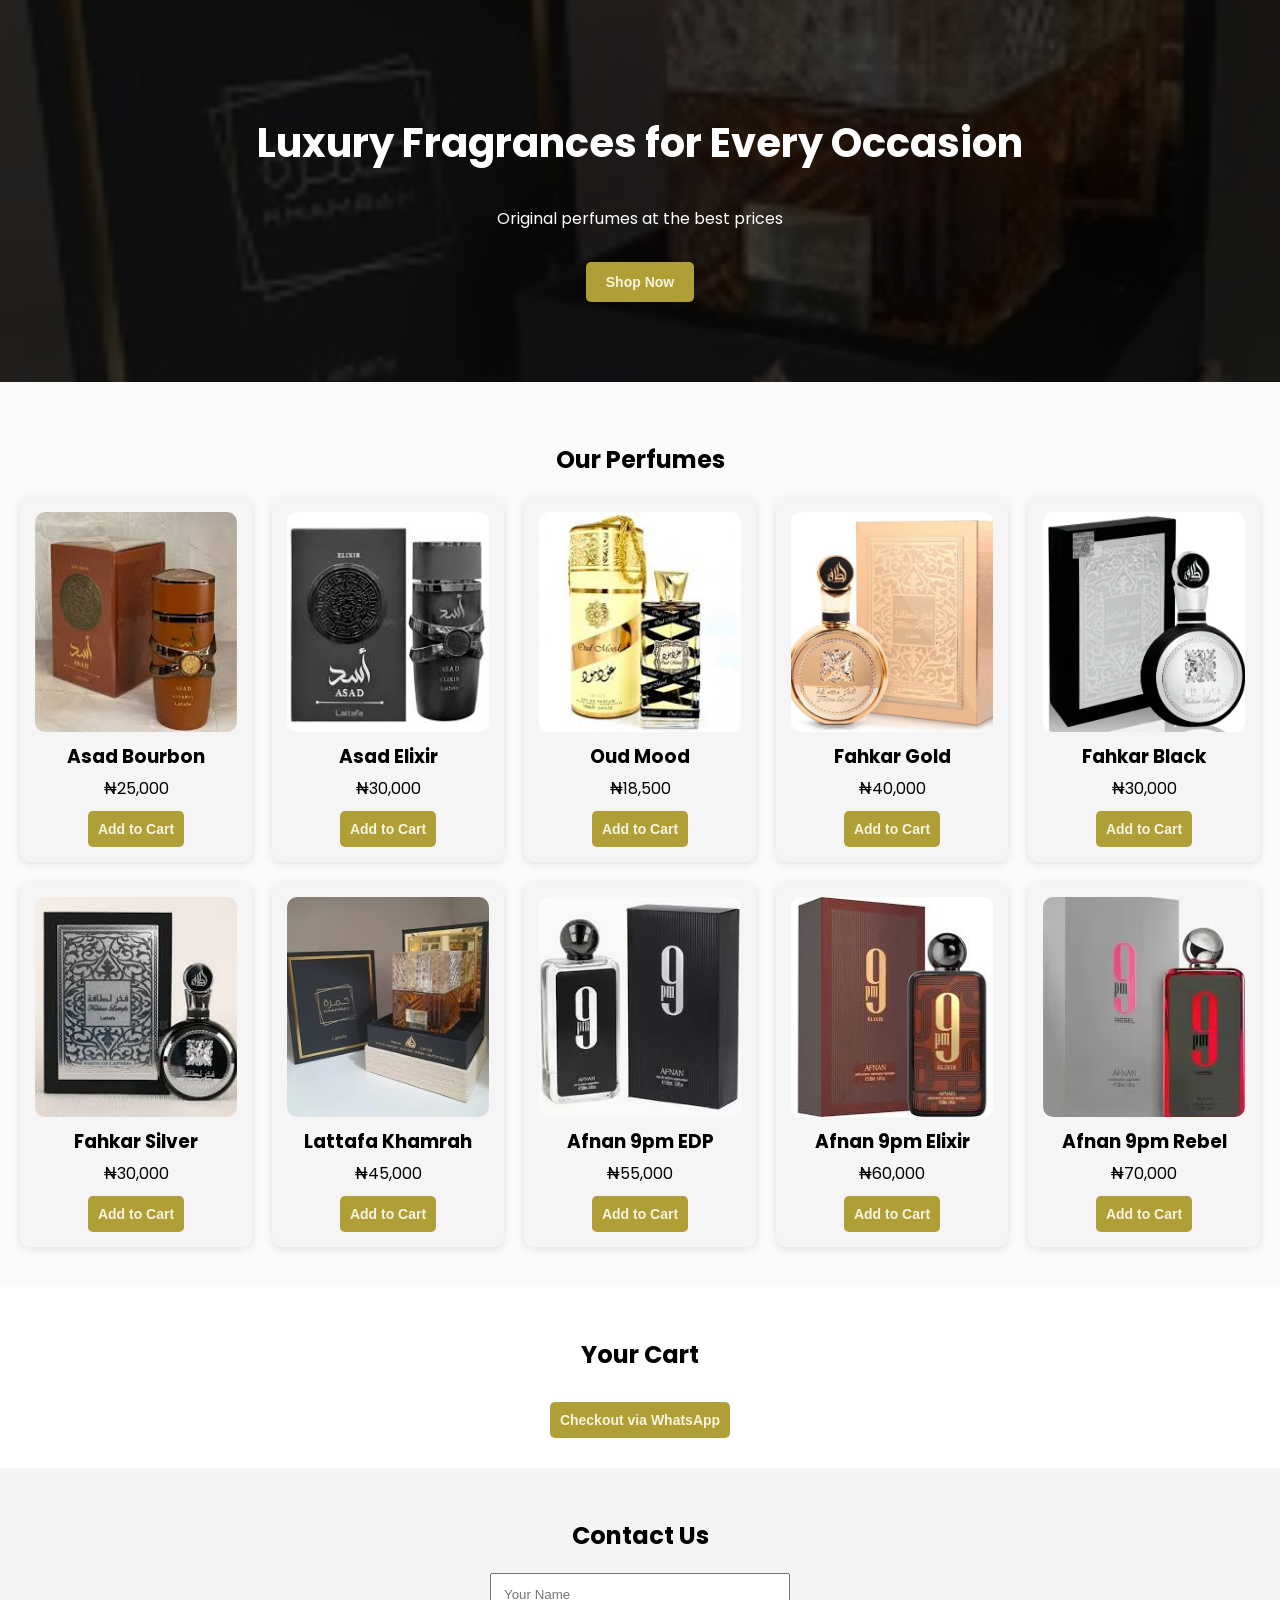
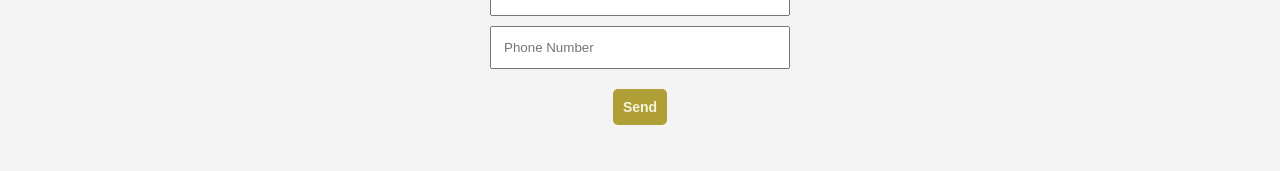
<file: index.html>
<!DOCTYPE html>
<html lang="en">
<head>
  <meta charset="UTF-8">
  <meta name="viewport" content="width=device-width, initial-scale=1.0">
  <title>Luxury Scents</title>
  <link rel="stylesheet" href="fragrance.css">
  <link rel="preconnect" href="https://fonts.googleapis.com">
  <link rel="preconnect" href="https://fonts.gstatic.com" crossorigin>
  <link href="https://fonts.googleapis.com/css2?family=Inter:ital,opsz,wght@0,14..32,100..900;1,14..32,100..900&family=Poppins:ital,wght@0,100;0,200;0,300;0,400;0,500;0,600;0,700;0,800;0,900;1,100;1,200;1,300;1,400;1,500;1,600;1,700;1,800;1,900&family=Roboto:ital,wght@0,100..900;1,100..900&family=Rubik:ital,wght@0,300..900;1,300..900&display=swap" rel="stylesheet">
</head>
<body>
  <!-- HERO -->
   <section class="hero">
     <h1>Luxury Fragrances for Every Occasion</h1>
     <p>Original perfumes at the best prices</p>
     <button onclick="scrollToProduct()">Shop Now</button>
   </section>

  

  <!-- PRODUCTS -->
   <section class="products" id="products">
     <h2>Our Perfumes</h2>

     <div class="products-container" id="productsContainer">

       <div class="product">
         <div class="slider">
           <img src="Luxury-scents-thumbnails/Asad-Bourbon.jfif" class="active">
           <img src="Luxury-scents-thumbnails/Bourbon (1).jfif">
           <img src="Luxury-scents-thumbnails/Bourbon 3.jfif">
         </div>
         <h3>Asad Bourbon</h3>
         <p>&#8358;25,000</p>
         <button onclick="addToCart('Asad Bourbon', 25000)">Add to Cart</button>
       </div>

       <div class="product">
         <div class="slider">
           <img src="Luxury-scents-thumbnails/Asad-Elixir.jfif" class="active">
           <img src="Luxury-scents-thumbnails/Asad Elixir 2.jfif">
           <img src="Luxury-scents-thumbnails/Asad Elixir 3.jfif">
         </div>
         <h3>Asad Elixir</h3>
         <p>&#8358;30,000</p>
         <button onclick="addToCart('Asad Elixir', 30000)">Add to Cart</button>
       </div>

       <div class="product">
         <div class="slider">
           <img src="Luxury-scents-thumbnails/Oud_Mood.jfif" class="active">
           <img src="Luxury-scents-thumbnails/Oud Mood 1.webp">
           <img src="Luxury-scents-thumbnails/Oud Mood 2.jfif">
         </div>
         <h3>Oud Mood</h3>
         <p>&#8358;18,500</p>
         <button onclick="addToCart('Oud Mood', 18500)">Add to Cart</button>
       </div>

       <div class="product">
         <div class="slider">
           <img src="Luxury-scents-thumbnails/Fahkar Gold.jpg" class="active">
           <img src="Luxury-scents-thumbnails/Fahkar Gold 1.jfif">
           <img src="Luxury-scents-thumbnails/Fahkar Gold 2.jfif">
         </div>
         <h3>Fahkar Gold</h3>
         <p>&#8358;40,000</p>
         <button onclick="addToCart('Fahkar Gold', 40000)">Add to Cart</button>
       </div>

       <div class="product">
         <div class="slider">
           <img src="Luxury-scents-thumbnails/Fahkarformen2.webp" class="active">
           <img src="Luxury-scents-thumbnails/Fahkar Black 3.jfif">
           <img src="Luxury-scents-thumbnails/Fahkar Black 4.jfif">
         </div>
         <h3>Fahkar Black</h3>
         <p>&#8358;30,000</p>
         <button onclick="addToCart('Fahkar Black', 30000)">Add to Cart</button>
       </div>

       <div class="product">
         <div class="slider">
           <img src="Luxury-scents-thumbnails/Fahkar Silver.jfif" class="active">
           <img src="Luxury-scents-thumbnails/Fahkar Silver 2.jfif">
           <img src="Luxury-scents-thumbnails/Fahkar Silver 3.jfif">
         </div>
         <h3>Fahkar Silver</h3>
         <p>&#8358;30,000</p>
         <button onclick="addToCart('Fahkar Silver', 30000)">Add to Cart</button>
       </div>

       <div class="product">
         <div class="slider">
           <img src="Luxury-scents-thumbnails/Lattafa Khamrah.webp" class="active">
           <img src="Luxury-scents-thumbnails/Lattafa Khamrah 3.jfif">
           <img src="Luxury-scents-thumbnails/Lattafa Khamrah 4.jfif">
         </div>
         <h3>Lattafa Khamrah</h3>
         <p>&#8358;45,000</p>
         <button onclick="addToCart('Lattafa Khamrah', 45000)">Add to Cart</button>
       </div>

       <div class="product">
         <div class="slider">
           <img src="Luxury-scents-thumbnails/Afnan 9pm EDP.avif" class="active">
           <img src="Luxury-scents-thumbnails/AFNAN9PmForMenEDP100ML.webp">
           <img src="Luxury-scents-thumbnails/Afnan 9pm EDP 1.avif">
         </div>
         <h3>Afnan 9pm EDP</h3>
         <p>&#8358;55,000</p>
         <button onclick="addToCart('Afnan 9pm EDP', 55000)">Add to Cart</button>
       </div>

       <div class="product">
         <div class="slider">
            <img src="Luxury-scents-thumbnails/Afnan 9pm Elixir.jfif" class="active">
            <img src="Luxury-scents-thumbnails/Afnan Elixir 1.avif">
            <img src="Luxury-scents-thumbnails/Afnan 9pm Elixir 3.jfif">
         </div>
         <h3>Afnan 9pm Elixir</h3>
         <p>&#8358;60,000</p>
         <button onclick="addToCart('Afnan 9pm Elixir', 60000)">Add to Cart</button>
       </div>

       <div class="product">
         <div class="slider">
            <img src="Luxury-scents-thumbnails/Afnan 9pm Rebel.avif" class="active">
            <img src="Luxury-scents-thumbnails/Afnan 9pm Rebel 1.avif">
            <img src="Luxury-scents-thumbnails/Afnan 9pm Rebel 2.jfif">
         </div>
         <h3>Afnan 9pm Rebel</h3>
         <p>&#8358;70,000</p>
         <button onclick="addToCart('Afnan 9pm Rebel', 70000)">Add to Cart</button>
       </div>
      
     </div>
   </section>

  <!-- CART -->
   <section class="cart">
     <h2>Your Cart</h2>
     <ul id="cartItems"></ul>
     <p id="total"></p>
     <button onclick="checkout()">Checkout via WhatsApp</button>
   </section>

  <!-- CONTACT -->
   <section class="contact">
     <h2>Contact Us</h2>

     <form id="contactForm">
       <input type="text" id="name" placeholder="Your Name">
       <input type="tel" id="phone" placeholder="Phone Number">
       <button type="submit">Send</button>
     </form>

     <p id="message"></p>
   </section>

  <script src="fragrance.js"></script>
</body>
</html>
</file>
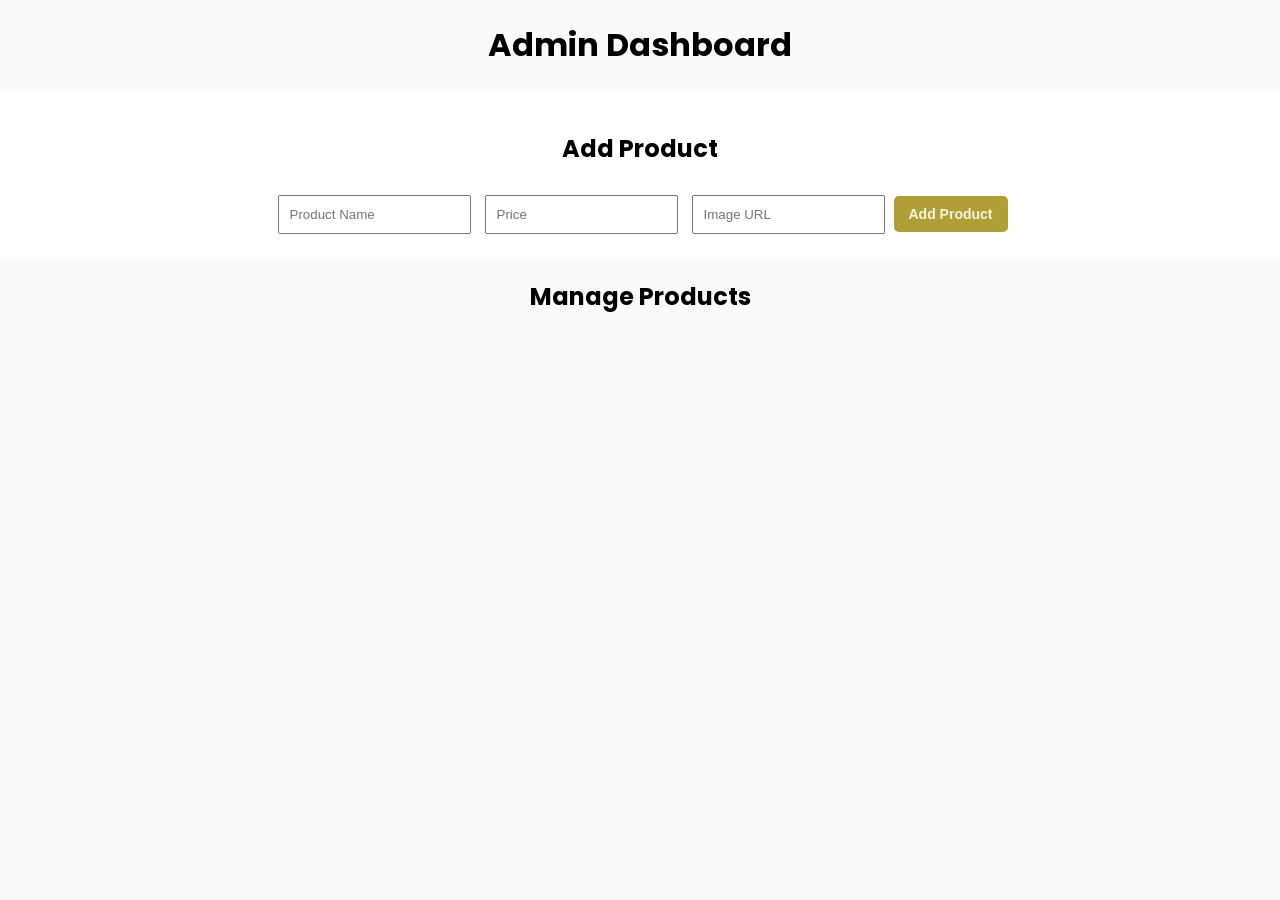
<file: admin.html>
<!DOCTYPE html>
<html lang="en">
<head>
  <meta charset="UTF-8">
  <meta name="viewport" content="width=device-width, initial-scale=1.0">
  <title>Document</title>
  <link rel="stylesheet" href="fragrance.css">
  <link rel="preconnect" href="https://fonts.googleapis.com">
  <link rel="preconnect" href="https://fonts.gstatic.com" crossorigin>
  <link href="https://fonts.googleapis.com/css2?family=Inter:ital,opsz,wght@0,14..32,100..900;1,14..32,100..900&family=Poppins:ital,wght@0,100;0,200;0,300;0,400;0,500;0,600;0,700;0,800;0,900;1,100;1,200;1,300;1,400;1,500;1,600;1,700;1,800;1,900&family=Roboto:ital,wght@0,100..900;1,100..900&family=Rubik:ital,wght@0,300..900;1,300..900&display=swap" rel="stylesheet">
</head>
<body>

  <h1>Admin Dashboard</h1>

  <!-- ADMIN PANEL -->
   <section class="admin">
     <h2>Add Product</h2>
     <input type="text" id="productName" placeholder="Product Name">
     <input type="number" id="productPrice" placeholder="Price">
     <input type="text" id="productImage" placeholder="Image URL">
     <button onclick="addProduct()">Add Product</button>
   </section>

   <section>
     <h2>Manage Products</h2>
     <div id="adminProducts"></div>
   </section>

   <script src="admin.js"></script>
</body>
</html>
</file>
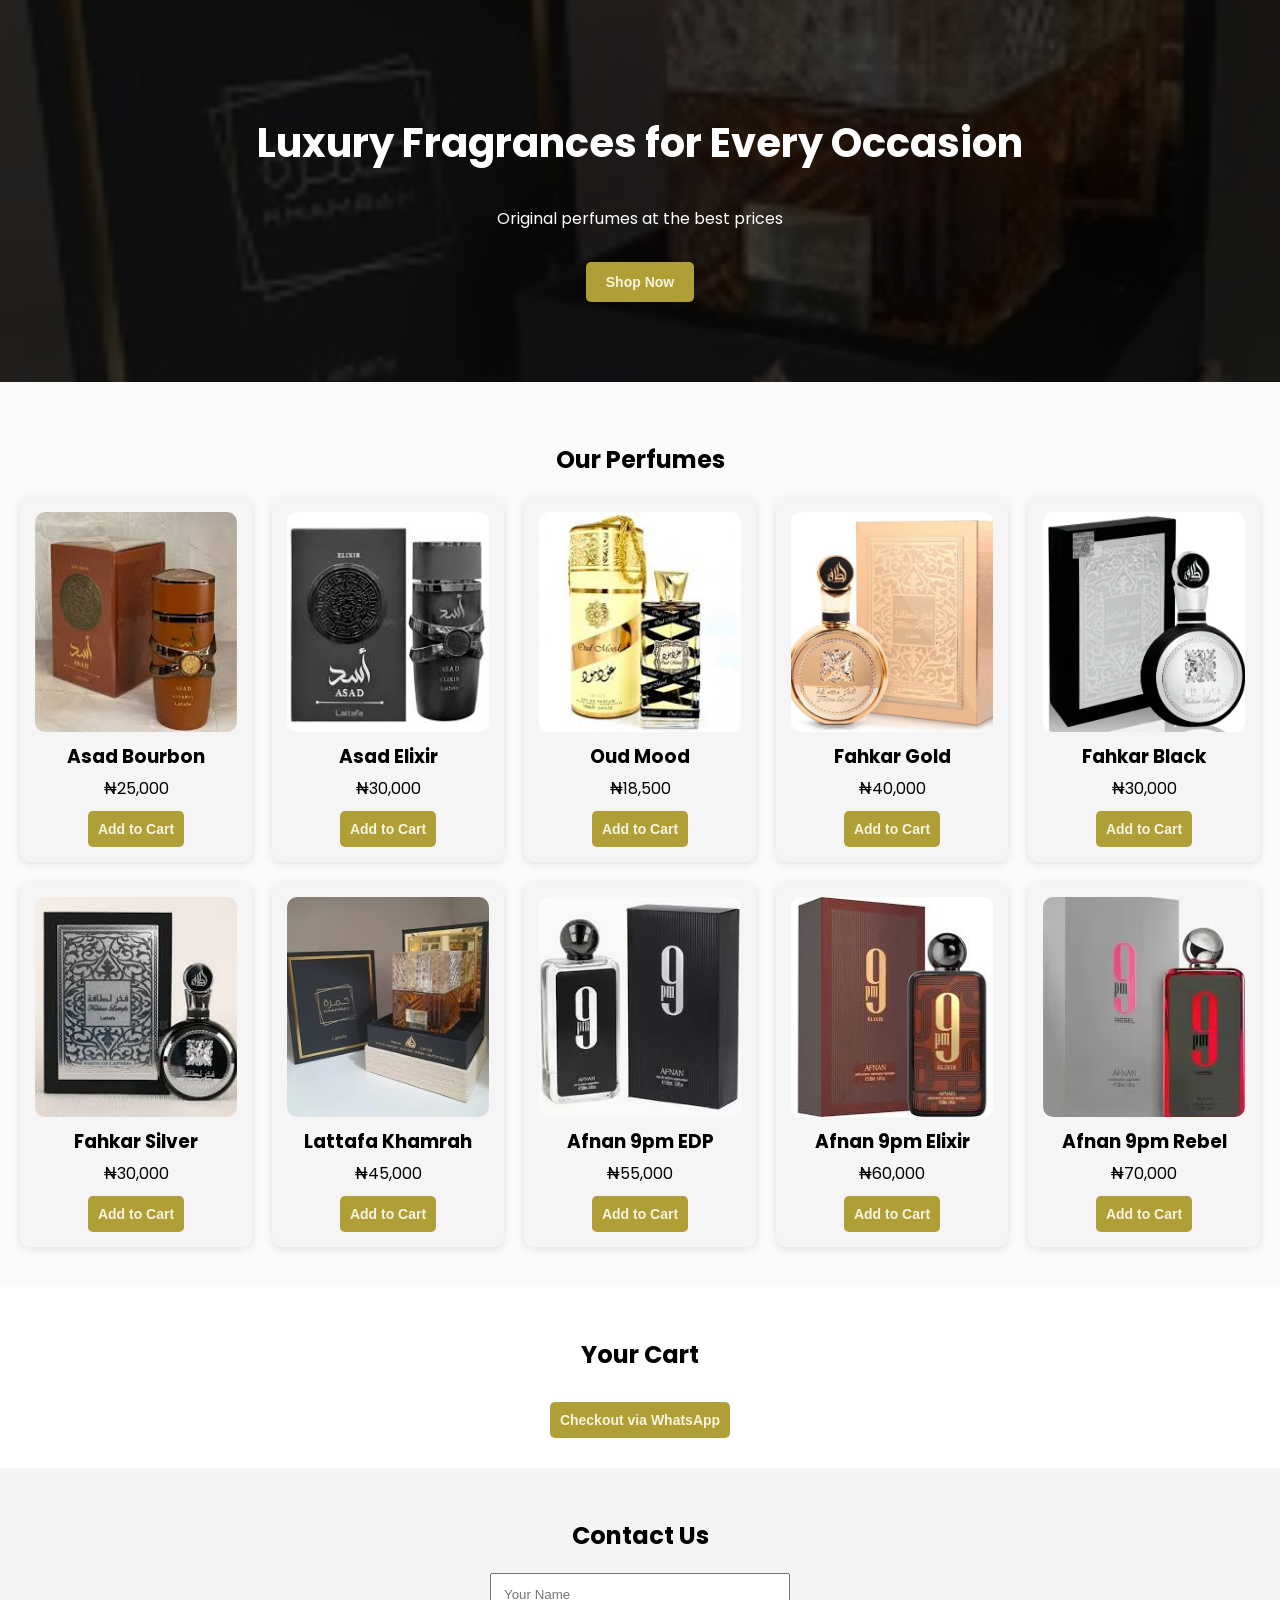
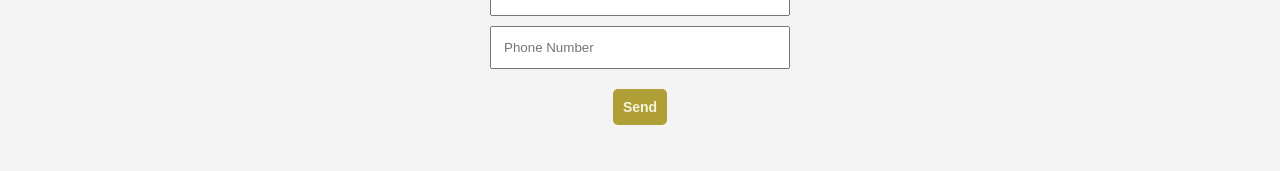
<file: fragrance.html>
<!DOCTYPE html>
<html lang="en">
<head>
  <meta charset="UTF-8">
  <meta name="viewport" content="width=device-width, initial-scale=1.0">
  <title>Luxury Scents</title>
  <link rel="stylesheet" href="fragrance.css">
  <link rel="preconnect" href="https://fonts.googleapis.com">
  <link rel="preconnect" href="https://fonts.gstatic.com" crossorigin>
  <link href="https://fonts.googleapis.com/css2?family=Inter:ital,opsz,wght@0,14..32,100..900;1,14..32,100..900&family=Poppins:ital,wght@0,100;0,200;0,300;0,400;0,500;0,600;0,700;0,800;0,900;1,100;1,200;1,300;1,400;1,500;1,600;1,700;1,800;1,900&family=Roboto:ital,wght@0,100..900;1,100..900&family=Rubik:ital,wght@0,300..900;1,300..900&display=swap" rel="stylesheet">
</head>
<body>
  <!-- HERO -->
   <section class="hero">
     <h1>Luxury Fragrances for Every Occasion</h1>
     <p>Original perfumes at the best prices</p>
     <button onclick="scrollToProduct()">Shop Now</button>
   </section>

  

  <!-- PRODUCTS -->
   <section class="products" id="products">
     <h2>Our Perfumes</h2>

     <div class="products-container" id="productsContainer">

       <div class="product">
         <div class="slider">
           <img src="Luxury-scents-thumbnails/Asad-Bourbon.jfif" class="active">
           <img src="Luxury-scents-thumbnails/Bourbon (1).jfif">
           <img src="Luxury-scents-thumbnails/Bourbon 3.jfif">
         </div>
         <h3>Asad Bourbon</h3>
         <p>&#8358;25,000</p>
         <button onclick="addToCart('Asad Bourbon', 25000)">Add to Cart</button>
       </div>

       <div class="product">
         <div class="slider">
           <img src="Luxury-scents-thumbnails/Asad-Elixir.jfif" class="active">
           <img src="Luxury-scents-thumbnails/Asad Elixir 2.jfif">
           <img src="Luxury-scents-thumbnails/Asad Elixir 3.jfif">
         </div>
         <h3>Asad Elixir</h3>
         <p>&#8358;30,000</p>
         <button onclick="addToCart('Asad Elixir', 30000)">Add to Cart</button>
       </div>

       <div class="product">
         <div class="slider">
           <img src="Luxury-scents-thumbnails/Oud_Mood.jfif" class="active">
           <img src="Luxury-scents-thumbnails/Oud Mood 1.webp">
           <img src="Luxury-scents-thumbnails/Oud Mood 2.jfif">
         </div>
         <h3>Oud Mood</h3>
         <p>&#8358;18,500</p>
         <button onclick="addToCart('Oud Mood', 18500)">Add to Cart</button>
       </div>

       <div class="product">
         <div class="slider">
           <img src="Luxury-scents-thumbnails/Fahkar Gold.jpg" class="active">
           <img src="Luxury-scents-thumbnails/Fahkar Gold 1.jfif">
           <img src="Luxury-scents-thumbnails/Fahkar Gold 2.jfif">
         </div>
         <h3>Fahkar Gold</h3>
         <p>&#8358;40,000</p>
         <button onclick="addToCart('Fahkar Gold', 40000)">Add to Cart</button>
       </div>

       <div class="product">
         <div class="slider">
           <img src="Luxury-scents-thumbnails/Fahkarformen2.webp" class="active">
           <img src="Luxury-scents-thumbnails/Fahkar Black 3.jfif">
           <img src="Luxury-scents-thumbnails/Fahkar Black 4.jfif">
         </div>
         <h3>Fahkar Black</h3>
         <p>&#8358;30,000</p>
         <button onclick="addToCart('Fahkar Black', 30000)">Add to Cart</button>
       </div>

       <div class="product">
         <div class="slider">
           <img src="Luxury-scents-thumbnails/Fahkar Silver.jfif" class="active">
           <img src="Luxury-scents-thumbnails/Fahkar Silver 2.jfif">
           <img src="Luxury-scents-thumbnails/Fahkar Silver 3.jfif">
         </div>
         <h3>Fahkar Silver</h3>
         <p>&#8358;30,000</p>
         <button onclick="addToCart('Fahkar Silver', 30000)">Add to Cart</button>
       </div>

       <div class="product">
         <div class="slider">
           <img src="Luxury-scents-thumbnails/Lattafa Khamrah.webp" class="active">
           <img src="Luxury-scents-thumbnails/Lattafa Khamrah 3.jfif">
           <img src="Luxury-scents-thumbnails/Lattafa Khamrah 4.jfif">
         </div>
         <h3>Lattafa Khamrah</h3>
         <p>&#8358;45,000</p>
         <button onclick="addToCart('Lattafa Khamrah', 45000)">Add to Cart</button>
       </div>

       <div class="product">
         <div class="slider">
           <img src="Luxury-scents-thumbnails/Afnan 9pm EDP.avif" class="active">
           <img src="Luxury-scents-thumbnails/AFNAN9PmForMenEDP100ML.webp">
           <img src="Luxury-scents-thumbnails/Afnan 9pm EDP 1.avif">
         </div>
         <h3>Afnan 9pm EDP</h3>
         <p>&#8358;55,000</p>
         <button onclick="addToCart('Afnan 9pm EDP', 55000)">Add to Cart</button>
       </div>

       <div class="product">
         <div class="slider">
            <img src="Luxury-scents-thumbnails/Afnan 9pm Elixir.jfif" class="active">
            <img src="Luxury-scents-thumbnails/Afnan Elixir 1.avif">
            <img src="Luxury-scents-thumbnails/Afnan 9pm Elixir 3.jfif">
         </div>
         <h3>Afnan 9pm Elixir</h3>
         <p>&#8358;60,000</p>
         <button onclick="addToCart('Afnan 9pm Elixir', 60000)">Add to Cart</button>
       </div>

       <div class="product">
         <div class="slider">
            <img src="Luxury-scents-thumbnails/Afnan 9pm Rebel.avif" class="active">
            <img src="Luxury-scents-thumbnails/Afnan 9pm Rebel 1.avif">
            <img src="Luxury-scents-thumbnails/Afnan 9pm Rebel 2.jfif">
         </div>
         <h3>Afnan 9pm Rebel</h3>
         <p>&#8358;70,000</p>
         <button onclick="addToCart('Afnan 9pm Rebel', 70000)">Add to Cart</button>
       </div>
      
     </div>
   </section>

  <!-- CART -->
   <section class="cart">
     <h2>Your Cart</h2>
     <ul id="cartItems"></ul>
     <p id="total"></p>
     <button onclick="checkout()">Checkout via WhatsApp</button>
   </section>

  <!-- CONTACT -->
   <section class="contact">
     <h2>Contact Us</h2>

     <form id="contactForm">
       <input type="text" id="name" placeholder="Your Name">
       <input type="tel" id="phone" placeholder="Phone Number">
       <button type="submit">Send</button>
     </form>

     <p id="message"></p>
   </section>

  <script src="fragrance.js"></script>
</body>
</html>
</file>
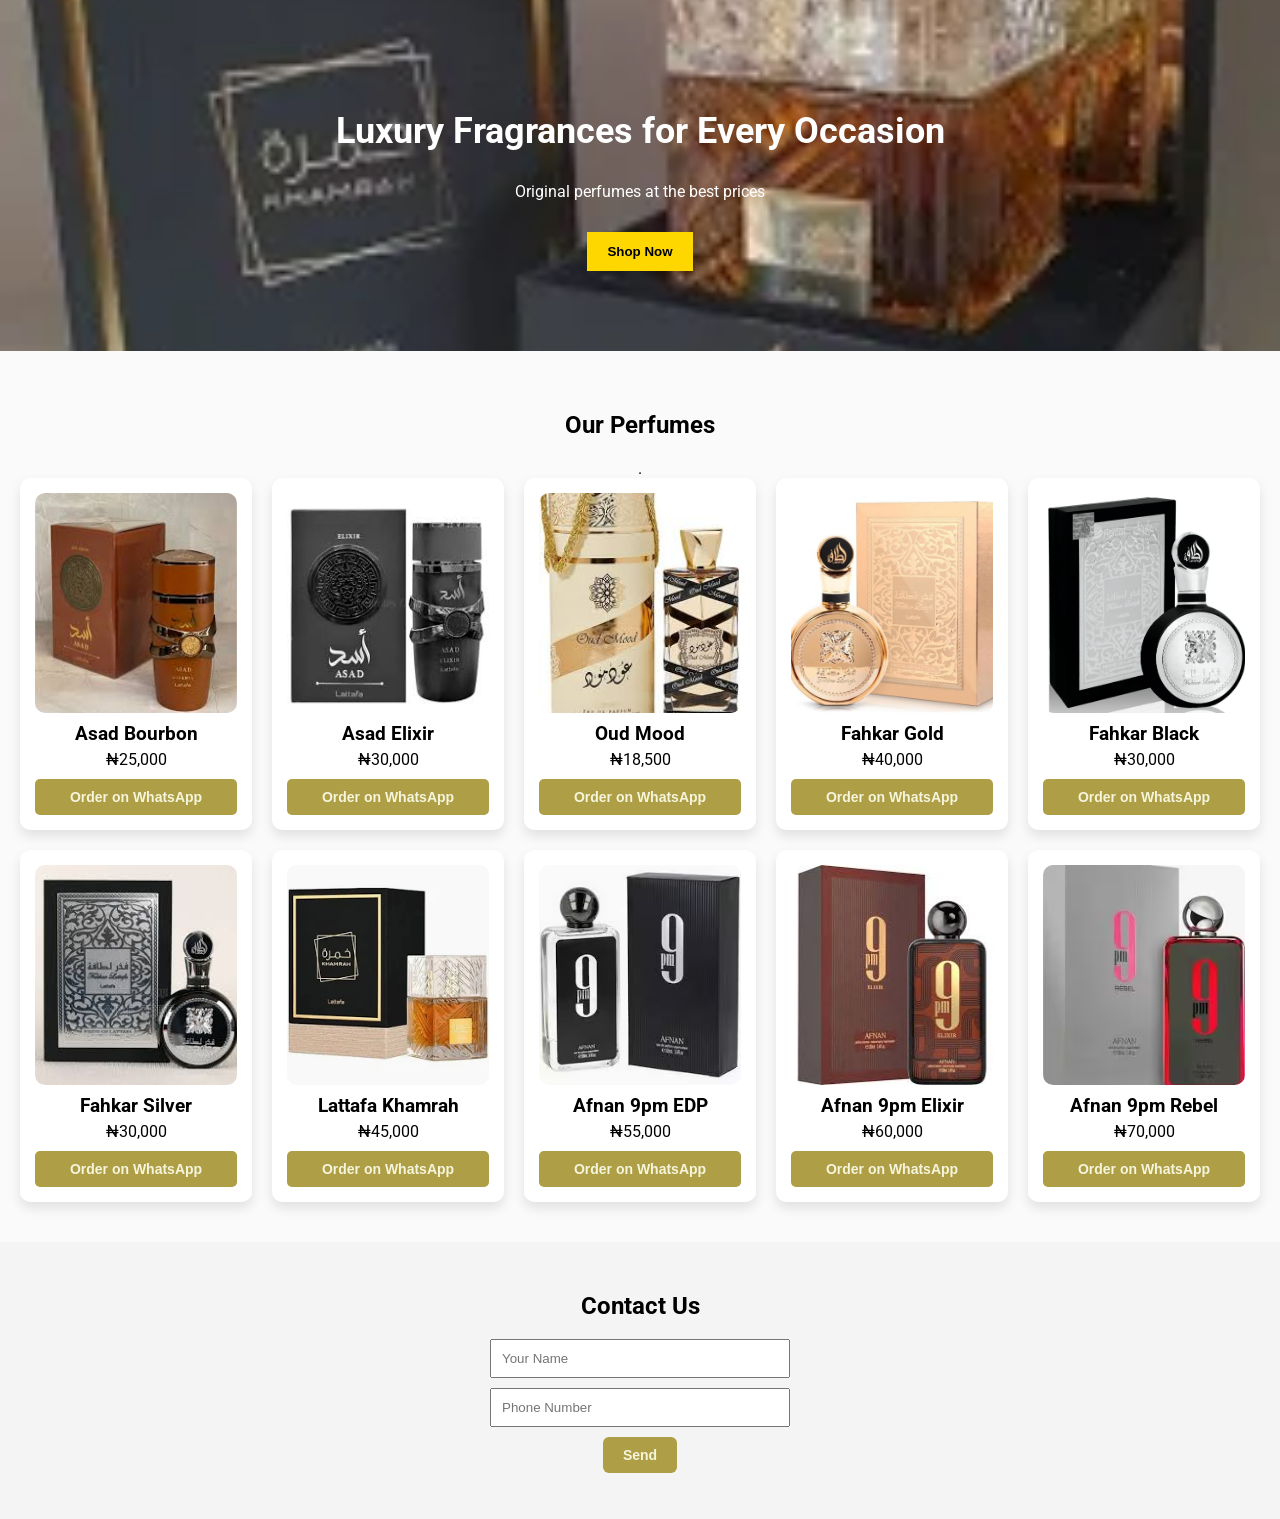
<file: scents.html>
<!DOCTYPE html>
<html lang="en">
<head>
  <meta charset="UTF-8">
  <meta name="viewport" content="width=device-width, initial-scale=1.0">
  <title>Luxury Scents</title>
  <link rel="stylesheet" href="scents.css">
  <link rel="preconnect" href="https://fonts.googleapis.com">
  <link rel="preconnect" href="https://fonts.gstatic.com" crossorigin>
  <link href="https://fonts.googleapis.com/css2?family=Inter:ital,opsz,wght@0,14..32,100..900;1,14..32,100..900&family=Poppins:ital,wght@0,100;0,200;0,300;0,400;0,500;0,600;0,700;0,800;0,900;1,100;1,200;1,300;1,400;1,500;1,600;1,700;1,800;1,900&family=Roboto:ital,wght@0,100..900;1,100..900&family=Rubik:ital,wght@0,300..900;1,300..900&display=swap" rel="stylesheet">
</head>
<body>
  <section class="hero">
    <h1>Luxury Fragrances for Every Occasion</h1>
    <p>Original perfumes at the best prices</p>
    <button onclick="orderNow('I want to browse perfumes')">Shop Now</button>
  </section>

  <section class="products">
    <h2>Our Perfumes</h2>.

    <div class="products-container">

      <div class="product">
       <img src="Luxury-scents-thumbnails/Asad-Bourbon.jfif" alt="perfume">
       <h3>Asad Bourbon</h3>
       <p>&#8358;25,000</p>
       <button onclick="orderNow('Asad Bourbon')">Order on WhatsApp</button>
      </div>

      <div class="product">
       <img src="Luxury-scents-thumbnails/Asad-Elixir.jfif" alt="perfume">
       <h3>Asad Elixir</h3>
       <p>&#8358;30,000</p>
       <button onclick="orderNow('Asad Elixir')">Order on WhatsApp</button>
      </div>

      <div class="product">
       <img src="Luxury-scents-thumbnails/Lattafa-Oud_Mood.jfif" alt="perfume">
       <h3>Oud Mood</h3>
       <p>&#8358;18,500</p>
       <button onclick="orderNow('Oud Mood')">Order on WhatsApp</button>
      </div>

      <div class="product">
        <img src="Luxury-scents-thumbnails/Fahkar Gold.jpg" alt="perfume">
        <h3>Fahkar Gold</h3>
        <p>&#8358;40,000</p>
        <button onclick="orderNow('Fahkar Gold')">Order on WhatsApp</button>
      </div>

      <div class="product">
        <img src="Luxury-scents-thumbnails/Fahkarformen2.webp" alt="perfume">
        <h3>Fahkar Black</h3>
        <p>&#8358;30,000</p>
        <button onclick="orderNow('Fahkar Black')">Order on WhatsApp</button>
      </div>

      <div class="product">
        <img src="Luxury-scents-thumbnails/Fahkar Silver.jfif" alt="perfume">
        <h3>Fahkar Silver</h3>
        <p>&#8358;30,000</p>
        <button onclick="orderNow('Fahkar Silver')">Order on WhatsApp</button>
      </div>

      <div class="product">
        <img src="Luxury-scents-thumbnails/Khamrah.webp" alt="perfume">
        <h3>Lattafa Khamrah</h3>
        <p>&#8358;45,000</p>
        <button onclick="orderNow('Lattafa Khamrah')">Order on WhatsApp</button>
      </div>

      <div class="product">
        <img src="Luxury-scents-thumbnails/Afnan 9pm EDP.avif" alt="perfume">
        <h3>Afnan 9pm EDP</h3>
        <p>&#8358;55,000</p>
        <button onclick="orderNow('Afnan 9pm EDP')">Order on WhatsApp</button>
      </div>

      <div class="product">
        <img src="Luxury-scents-thumbnails/Afnan 9pm Elixir.jfif" alt="perfume">
        <h3>Afnan 9pm Elixir</h3>
        <p>&#8358;60,000</p>
        <button onclick="orderNow('Afnan 9pm Elixir')">Order on WhatsApp</button>
      </div>

      <div class="product">
        <img src="Luxury-scents-thumbnails/Afnan 9pm Rebel.avif" alt="perfume">
        <h3>Afnan 9pm Rebel</h3>
        <p>&#8358;70,000</p>
        <button onclick="orderNow('Afnan 9pm Rebel')">Order on WhatsApp</button>
      </div>
    </div>
  </section>

  <section class="contact">
    <h2>Contact Us</h2>

    <form id="contactForm">
      <input type="text" id="name" placeholder="Your Name">
      <input type="tel" id="phone" placeholder="Phone Number">
      <button type="submit">Send</button>
    </form>

    <p id="message"></p>

  </section>

  <script src="scents.js"></script>
</body>
</html>
</file>
<file: fragrance.css>
* {
  box-sizing: border-box;
}
body {
  margin: 0;
  font-family: Poppins, Roboto, Inter, Rubik, Arial, Sans-serif;
  background: #fafafa;
  text-align: center;
}
.hero {
  background: linear-gradient(90deg,#000000bf,#000000bf), url('Luxury-scents-thumbnails/Lattafa\ Khamrah.webp') center/cover no-repeat;
  color: white;
  padding: 80px 20px;
}
.hero h1 {
  font-size: 40px;
}
.hero button {
  margin-top: 15px;
  padding: 12px 20px;
  background: rgb(176, 158, 55);
  border: none;
  border-radius: 5px;
  color: beige;
  cursor: pointer;
  font-size: 14px;
  font-weight: 600;
}
.admin {
  padding: 20px;
  background: #fff;
}
.admin input {
  margin: 5px;
  padding: 10px;
}
.admin button {
  padding: 10px 15px;
  margin-top: 10px;
  background: rgb(176, 158, 55);
  color: beige;
  border: none;
  border-radius: 5px;
  cursor: pointer;
  font-size: 14px;
  font-weight: 600;
}
.products {
  padding: 40px 20px;
}
.products-container {
  display: grid;
  grid-template-columns: repeat(auto-fit, minmax(220px, 1fr));
  gap: 20px;
}
.product {
  background: #f5f5f5;
  padding: 15px;
  border-radius: 10px;
  transition: 0.3s;
  box-shadow: 0 2px 8px rgba(0,0,0,0.1);
}
.product img {
  width: 100%;
  height: 220px;
  object-fit: cover;
  border-radius: 10px;
}
.product h3 {
  margin: 10px 0 5px;
}
.product p {
  margin: 0;
}
.product:hover {
  transform: scale(1.03);
}
.product button {
  margin-top: 10px;
  background: rgb(176, 158, 55);
  color: beige;
  border: none;
  border-radius: 5px;
  padding: 10px;
  cursor: pointer;
  font-size: 14px;
  font-weight: 600;
}
.slider img {
  width: 100%;
  height: 220px;
  display: none;
  object-fit: cover;
  border-radius: 10px;
}
.slider img.active {
  display: block;
}
.cart {
  padding: 30px 20px;
  background: #fff;
}
.cart ul {
  list-style: none;
  padding: 0;
}
.cart button {
  margin-top: 10px;
  background: rgb(176, 158, 55);
  color: beige;
  border: none;
  border-radius: 5px;
  padding: 10px;
  cursor: pointer;
  font-size: 14px;
  font-weight: 600;
}
.contact {
  background: #f4f4f4;
  padding: 30px 20px;
}
.contact input {
  display: block;
  width: 80%;
  max-width: 300px;
  margin: 10px auto;
  padding: 12px;
}
.contact button {
  margin-top: 10px;
  background: rgb(176, 158, 55);
  color: beige;
  border: none;
  border-radius: 5px;
  padding: 10px;
  cursor: pointer;
  font-size: 14px;
  font-weight: 600;
}

@media (max-width: 600px) {
  .hero h1 {
    font-size: 22px;
  }
  .hero {
    padding: 50px 10px;
  }
}
</file>
<file: scents.css>
* {
  box-sizing: border-box;
}
body {
  margin: 0;
  font-family: Roboto, Inter, Rubik, Arial, Sans-serif;
  background: #fafafa;
  text-align: center;
}
.hero {
  background: url('Luxury-scents-thumbnails/Lattafa\ Khamrah.webp') center/cover no-repeat;
  color: white;
  padding: 80px 20px;
}
.hero h1 {
  font-size: 36px;
}
.hero button {
  margin-top: 15px;
  padding: 12px 20px;
  background: gold;
  border: none;
  cursor: pointer;
  font-weight: bold;
}
.products {
  padding: 40px 20px;
}
.products h2 {
  margin-bottom: 20px;
}
.products-container {
  display: grid;
  grid-template-columns: repeat(auto-fit, minmax(220px, 1fr));
  gap: 20px;
}
.product {
  display: flex;
  flex-direction: column;
  justify-content: space-between;
  background: #fff;
  padding: 15px;
  border-radius: 10px;
  transition: 0.3s;
  box-shadow: 0 6px 12px rgba(0,0,0,0.1);
}
.product img {
  width: 100%;
  height: 220px;
  object-fit: cover;
  border-radius: 10px;
}
.product h3 {
  margin: 10px 0 5px;
}
.product p {
  margin: 0;
}
.product button {
  margin-top: 10px;
  background: rgb(174, 158, 69);
  color: beige;
  border: none;
  border-radius: 5px;
  padding: 10px;
  cursor: pointer;
  font-size: 14px;
  font-weight: 600;
}
.contact {
  background: #f4f4f4;
  padding: 30px 20px;
}
.contact input {
  display: block;
  width: 80%;
  max-width: 300px;
  margin: 10px auto;
  padding: 10px;
}
.contact button {
  padding: 10px 20px;
  background: rgb(174, 158, 69);
  color: beige;
  border: none;
  border-radius: 6px;
  font-size: 14px;
  font-weight: 600;
}
#message {
  margin-top: 10px;
}

@media (max-width: 600px) {
  .hero h1 {
    font-size: 22px;
  }
  .hero {
    padding: 50px 10px;
  }
}
</file>
